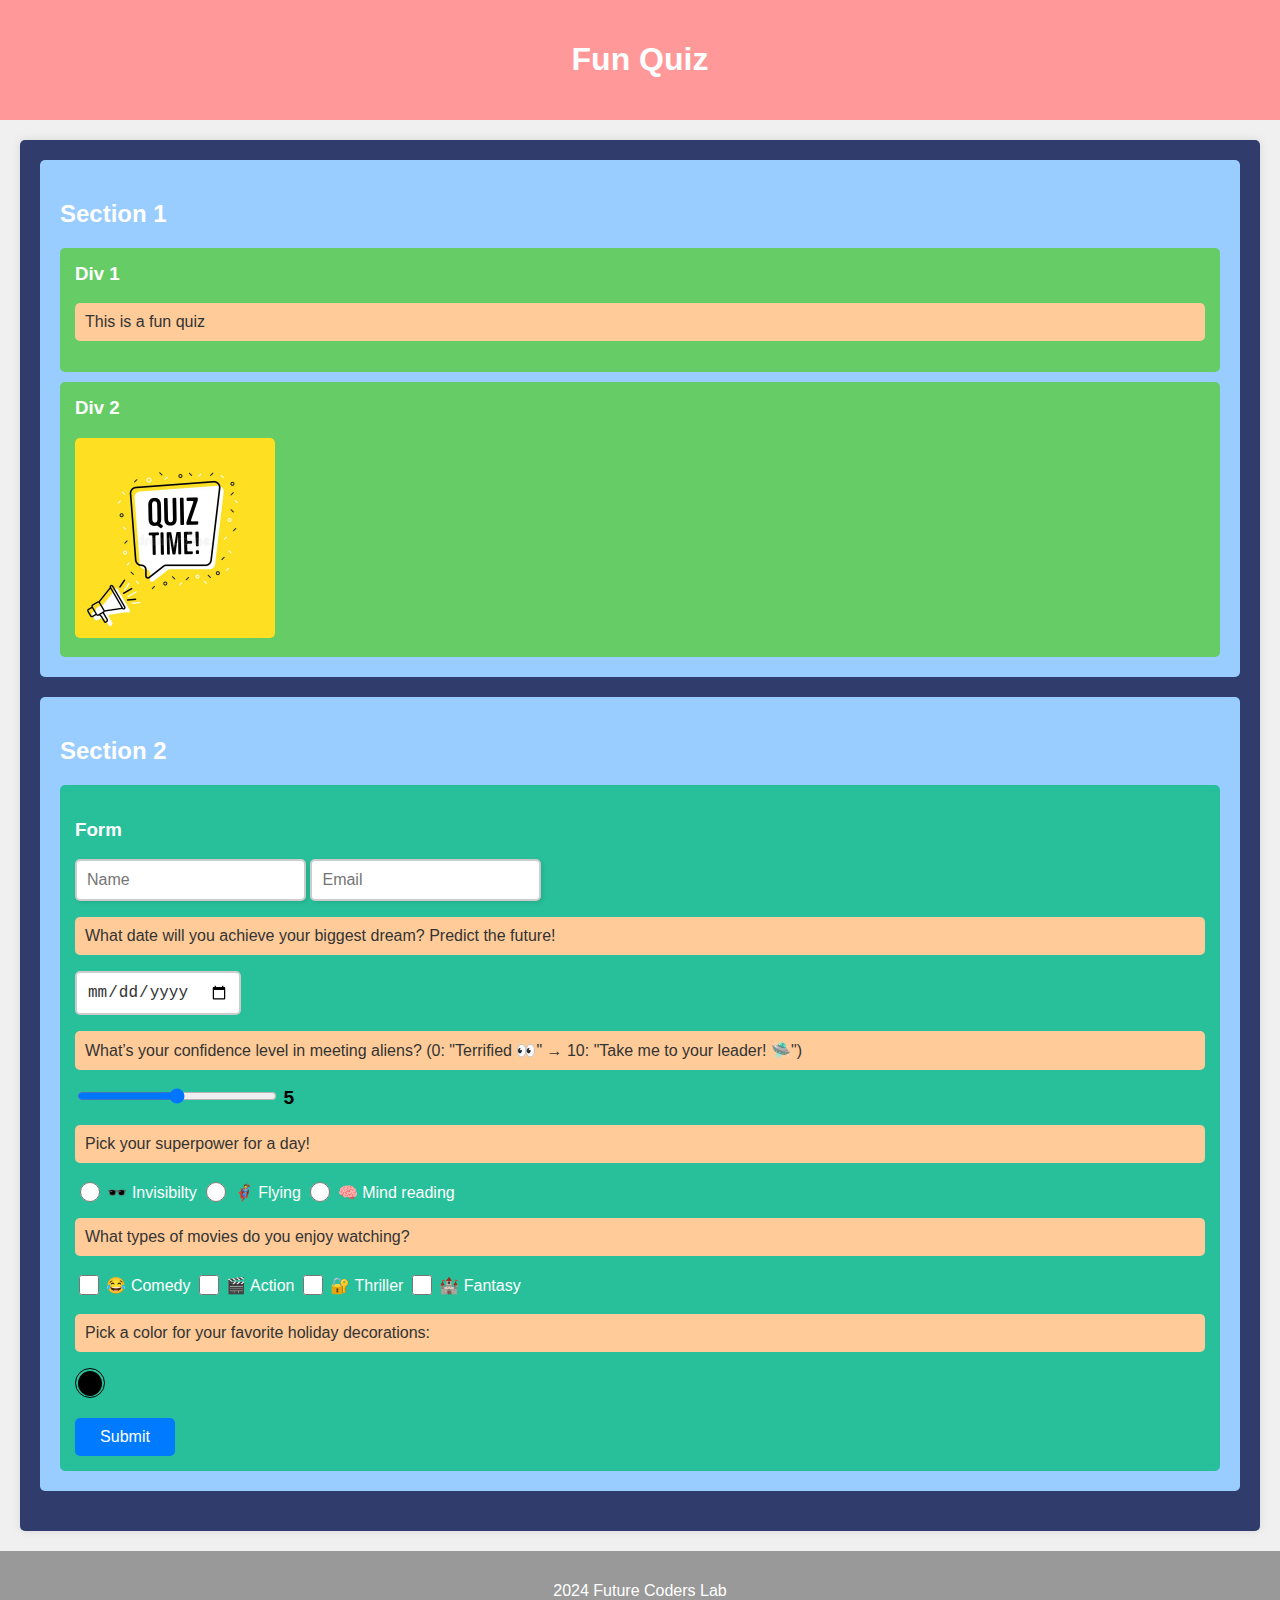
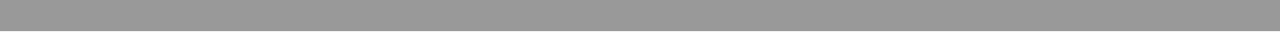
<file: index.html>
<!DOCTYPE html>
<html lang="en">
    <head>
        <meta charset="UTF-8" />
        <meta name="viewport" content="width=device-width, initial-scale=1.0" />
        <title>Document</title>
        <link rel="stylesheet" href="styles.css" />
    </head>
    <body>
        <header>
            <h1>Fun Quiz</h1>
        </header>

        <main>
            <section>
                <h2>Section 1</h2>
                <div>
                    <h3>Div 1</h3>
                    <p>This is a fun quiz</p>
                </div>
                <div>
                    <h3>Div 2</h3>
                    <img src="quiz.webp" alt="" />
                </div>
            </section>
            <section>
                <h2>Section 2</h2>
                <form action="">
                    <h3>Form</h3>
                    <input type="text" placeholder="Name" />
                    <input type="email" placeholder="Email" />

                    <p>
                        What date will you achieve your biggest dream? Predict
                        the future!
                    </p>
                    <input type="date" />

                    <p>
                        What’s your confidence level in meeting aliens? (0:
                        "Terrified 👀" → 10: "Take me to your leader! 🛸")
                    </p>
                    <input
                        type="range"
                        id="slider"
                        min="0"
                        max="10"
                        step="1"
                        value="5"
                        oninput="this.nextElementSibling.value = this.value"
                    />
                    <output for="slider">5</output>

                    <p>Pick your superpower for a day!</p>
                    <input type="radio" id="invisibilty" name="gender" />
                    <label for="invisibilty">🕶️ Invisibilty </label>
                    <input type="radio" id="flying" name="gender" />
                    <label for="flying">🦸 Flying</label>
                    <input type="radio" id="mind-reaading" name="gender" />
                    <label for="mind-reaading">🧠 Mind reading</label>

                    <p>What types of movies do you enjoy watching?</p>

                    <input type="checkbox" id="comedy" />
                    <label for="comedy">😂 Comedy</label>

                    <input type="checkbox" id="action" />
                    <label for="action">🎬 Action</label>

                    <input type="checkbox" id="thriller" />
                    <label for="thriller">🔐 Thriller</label>

                    <input type="checkbox" id="fantasy" />
                    <label for="fantasy">🏰 Fantasy</label>

                    <p>Pick a color for your favorite holiday decorations:</p>
                    <input type="color" />

                    <button type="button">Submit</button>
                </form>
            </section>
        </main>
        <footer>
            <p>2024 Future Coders Lab</p>
        </footer>
    </body>
</html>
</file>
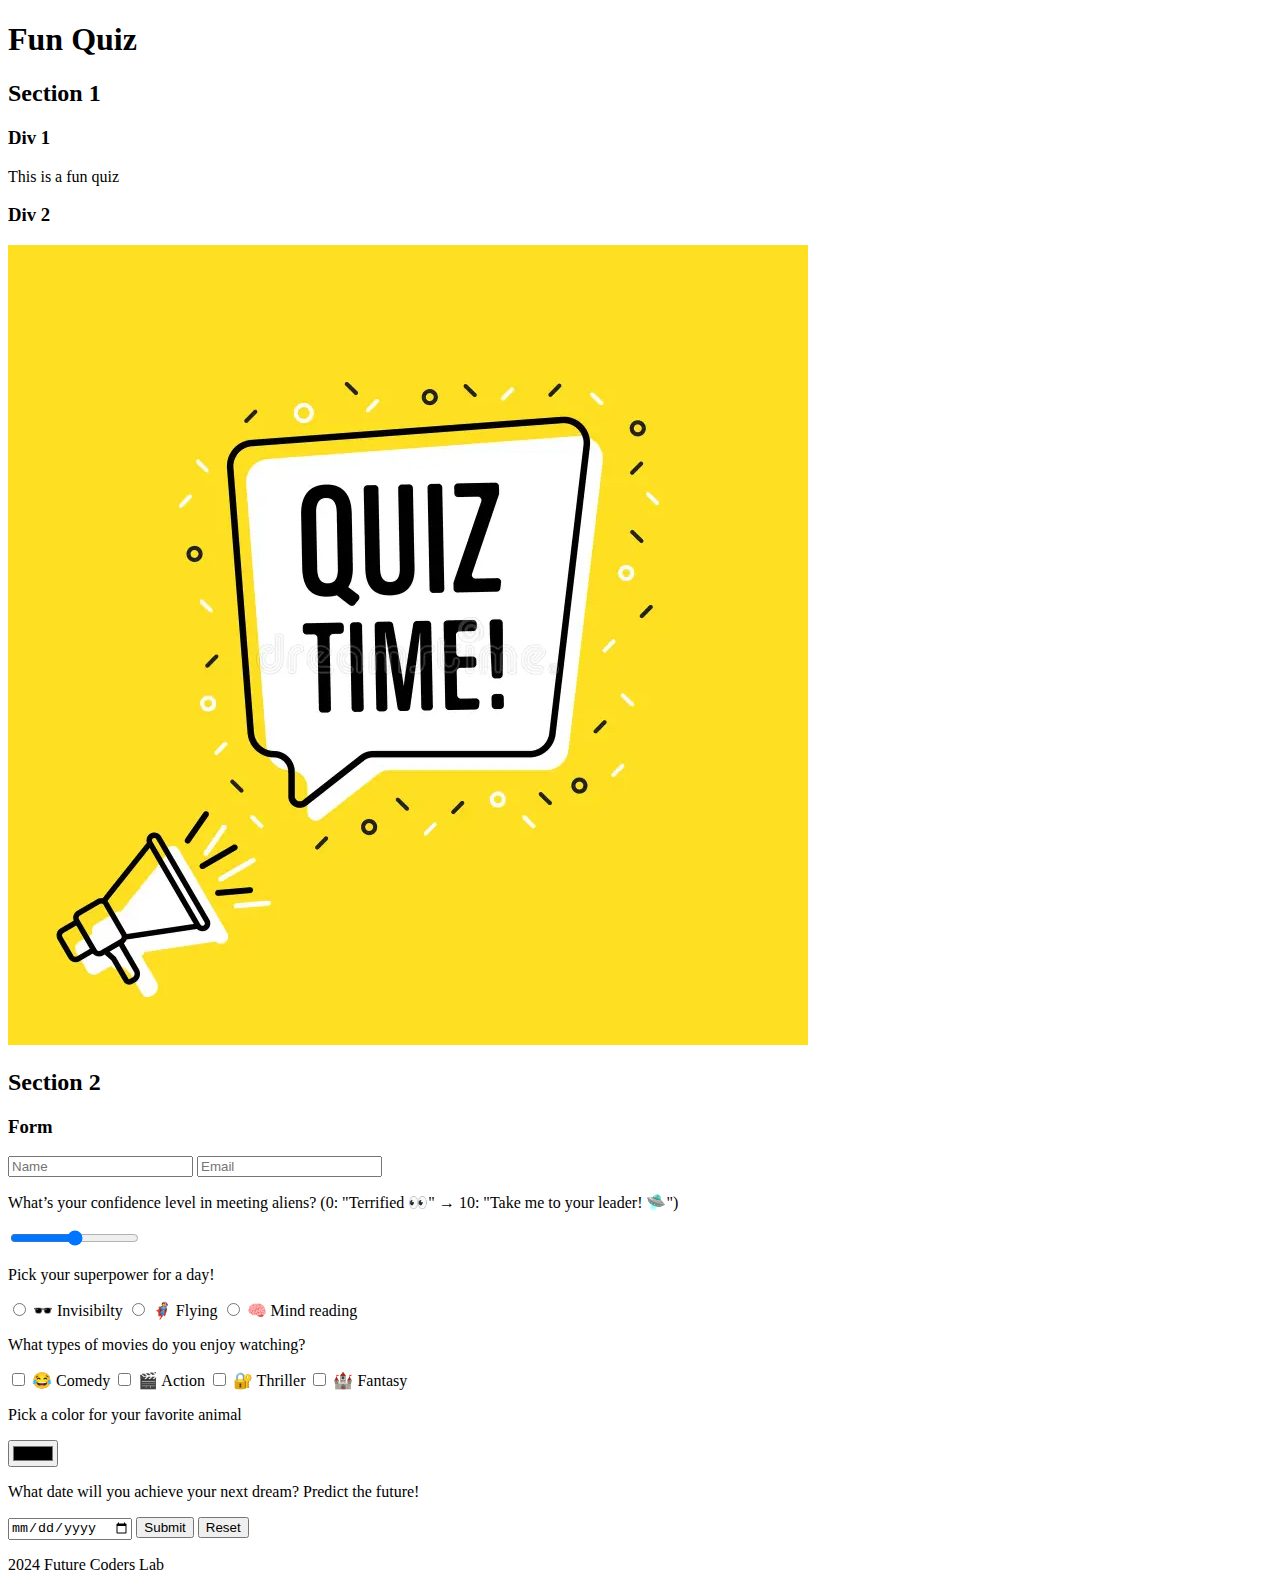
<file: without.html>
<!DOCTYPE html>
<html lang="en">
    <head>
        <meta charset="UTF-8" />
        <meta name="viewport" content="width=device-width, initial-scale=1.0" />
        <title>Fun Quiz</title>
        <script src="script.js" defer></script>
    </head>
    <body>
        <header>
            <h1>Fun Quiz</h1>
        </header>

        <main>
            <section>
                <h2>Section 1</h2>
                <div>
                    <h3>Div 1</h3>
                    <p>This is a fun quiz</p>
                </div>
                <div>
                    <h3>Div 2</h3>
                    <img src="quiz.webp" alt="" />
                </div>
            </section>
            <section>
                <h2>Section 2</h2>
                <form action="">
                    <h3>Form</h3>
                    <input type="text" placeholder="Name" />
                    <input type="email" placeholder="Email" />

                    <p>
                        What’s your confidence level in meeting aliens? (0:
                        "Terrified 👀" → 10: "Take me to your leader! 🛸")
                    </p>
                    <input type="range" min="0" max="10" step="1" value="5" />

                    <p>Pick your superpower for a day!</p>
                    <input type="radio" id="superpower-1" name="superpower" />
                    <label for="superpower-1">🕶️ Invisibilty </label>
                    <input type="radio" id="superpower-2" name="superpower" />
                    <label for="superpower-2">🦸 Flying</label>
                    <input type="radio" id="superpower-3" name="superpower" />
                    <label for="superpower-3">🧠 Mind reading</label>

                    <p>What types of movies do you enjoy watching?</p>

                    <input type="checkbox" id="comedy" />
                    <label for="comedy">😂 Comedy</label>

                    <input type="checkbox" id="action" />
                    <label for="action">🎬 Action</label>

                    <input type="checkbox" id="thriller" />
                    <label for="thriller">🔐 Thriller</label>

                    <input type="checkbox" id="fantasy" />
                    <label for="fantasy">🏰 Fantasy</label>

                    <p>Pick a color for your favorite animal</p>
                    <input type="color" />

                    <p>
                        What date will you achieve your next dream? Predict the
                        future!
                    </p>
                    <input type="date" />

                    <button type="button">Submit</button>
                    <button type="reset">Reset</button>
                </form>
            </section>
        </main>
        <footer>
            <p>2024 Future Coders Lab</p>
        </footer>
    </body>
</html>
</file>
<file: styles.css>
body {
    font-family: Arial, sans-serif;
    margin: 0;
    padding: 0;
    background-color: #f0f0f0;
}

header {
    background-color: #ff9999;
    color: white;
    text-align: center;
    padding: 20px 0;
}

main {
    display: flex;
    flex-direction: column;
    padding: 20px;
    border-radius: 5px;
    background-color: #303c6c;
    margin: 20px;
    box-shadow: 0 0 10px rgba(0, 0, 0, 0.1);
}

main > span {
    align-self: center;
    padding-bottom: 10px;
    color: white;
}

section {
    margin-bottom: 20px;
    padding: 20px;
    border-radius: 5px;
    background-color: #99ccff;
    color: white;
}

section div {
    margin-top: 10px;
    padding: 15px;
    border-radius: 5px;
    background-color: #66cc66;
    color: white;
}

section div h3 {
    margin-top: 0;
}

section p {
    background-color: #ffcc99;
    padding: 10px;
    color: #333;
    border-radius: 5px;
}

ul {
    background-color: #fbe8a6;
    padding: 15px 20px;
    color: black;
}

li {
    background-color: #cba2c9;
    padding: 10px 5px;
    margin: 10px;
}

ol {
    background-color: #eaddca;
    padding: 15px 20px;
    color: black;
}

img {
    width: 200px;
    height: 200px;
    border-radius: 5px;
}
form {
    background-color: #28c09a;
    padding: 15px;
    border-radius: 5px;
}

form > div {
    display: flex;
    align-items: center;
    gap: 10px;
    flex-direction: row;
}

input[type="email"],
input[type="text"] {
    padding: 10px;
    border: 2px solid #ccc;
    border-radius: 5px;
    font-size: 16px;
    color: #333;
    box-shadow: 2px 2px 5px rgba(0, 0, 0, 0.1);
    outline: none;
}

input[type="radio"] {
    accent-color: #007bff;
    width: 20px;
    height: 20px;
    cursor: pointer;
    vertical-align: sub;
}

input[type="date"] {
    padding: 10px;
    border: 2px solid #ccc;
    border-radius: 5px;
    font-size: 16px;
    color: #333;
    outline: none;
}

#slider {
    width: 200px;
}

output {
    font-size: 1.2em;
    font-weight: bold;
    color: black;
}

input[type="color"] {
    appearance: none;
    border: 1px solid black;
    background-color: transparent;
    width: 30px;
    height: 30px;
    border-radius: 50%;
    padding: 0;
    cursor: pointer;
    vertical-align: sub;
}

input[type="color"]::-webkit-color-swatch {
    align-self: center;
    border: none;
    border-radius: 50%;
    block-size: 25px;
}

input[type="checkbox"] {
    accent-color: #007bff;
    width: 20px;
    height: 20px;
    cursor: pointer;
    vertical-align: sub;
}

button {
    width: 100px;
    display: block;
    align-self: center;
    margin-top: 20px;
    background-color: #007bff;
    color: #fff;
    border: none;
    border-radius: 5px;
    padding: 10px 20px;
    font-size: 16px;
    cursor: pointer;
    transition: background-color 0.3s ease, transform 0.2s ease;
}

button:hover {
    background-color: #0056b3;
}

button:active {
    transform: scale(0.98);
}

button[type="reset"] {
    background-color: red;
}

footer {
    background-color: #999999;
    color: white;
    text-align: center;
    padding: 15px 0;
}
</file>
